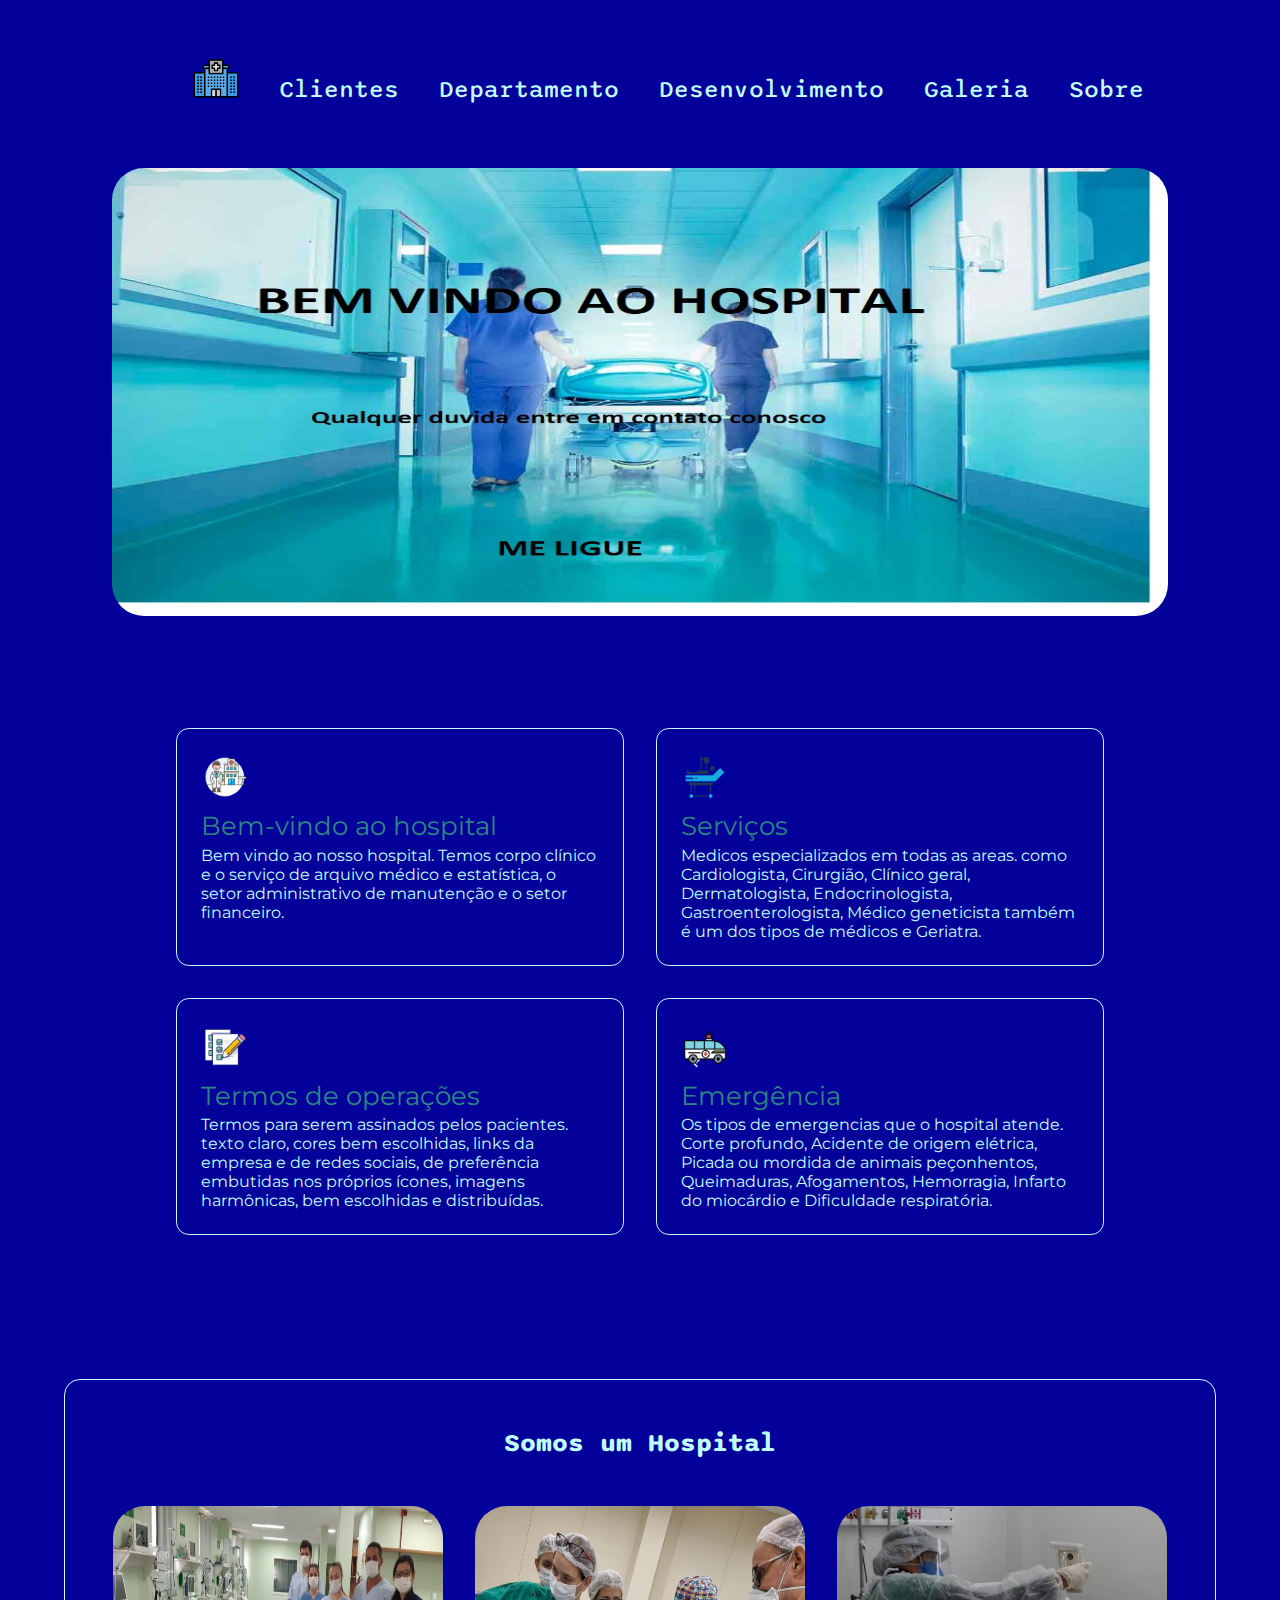
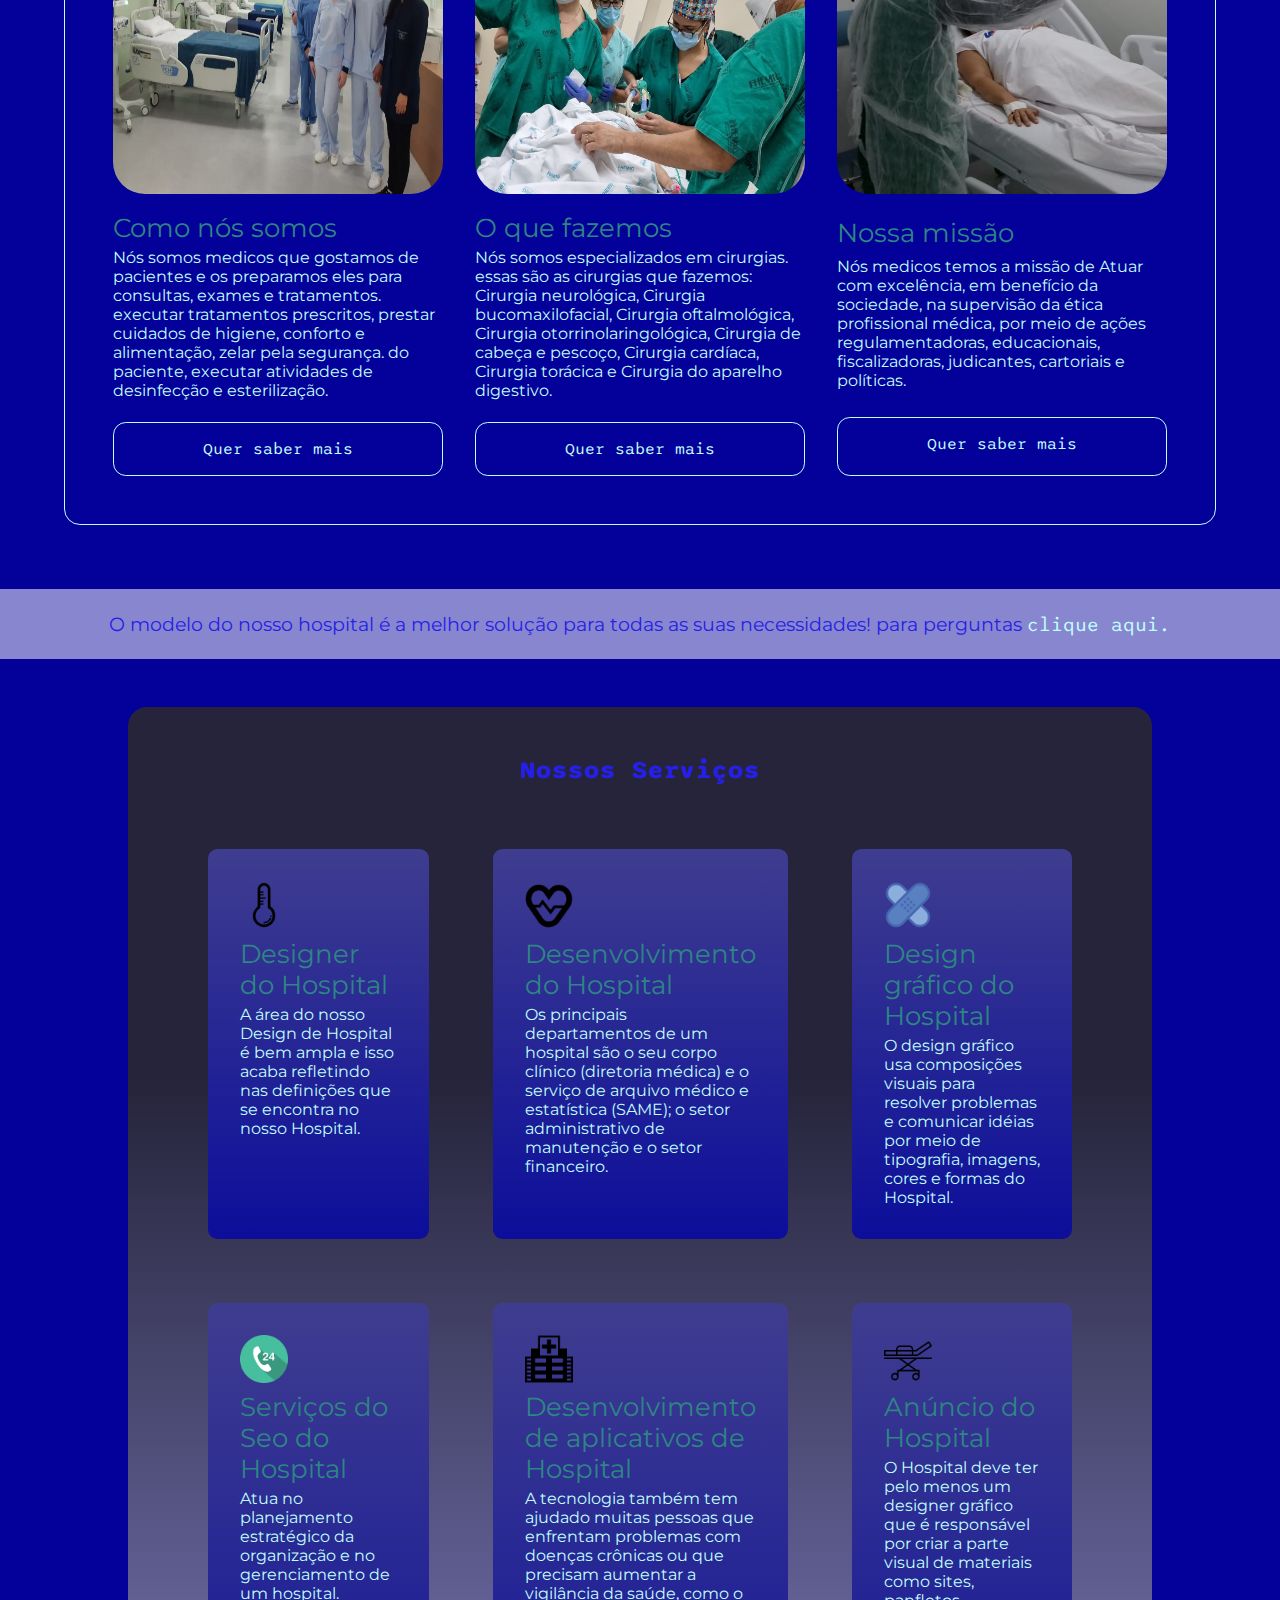
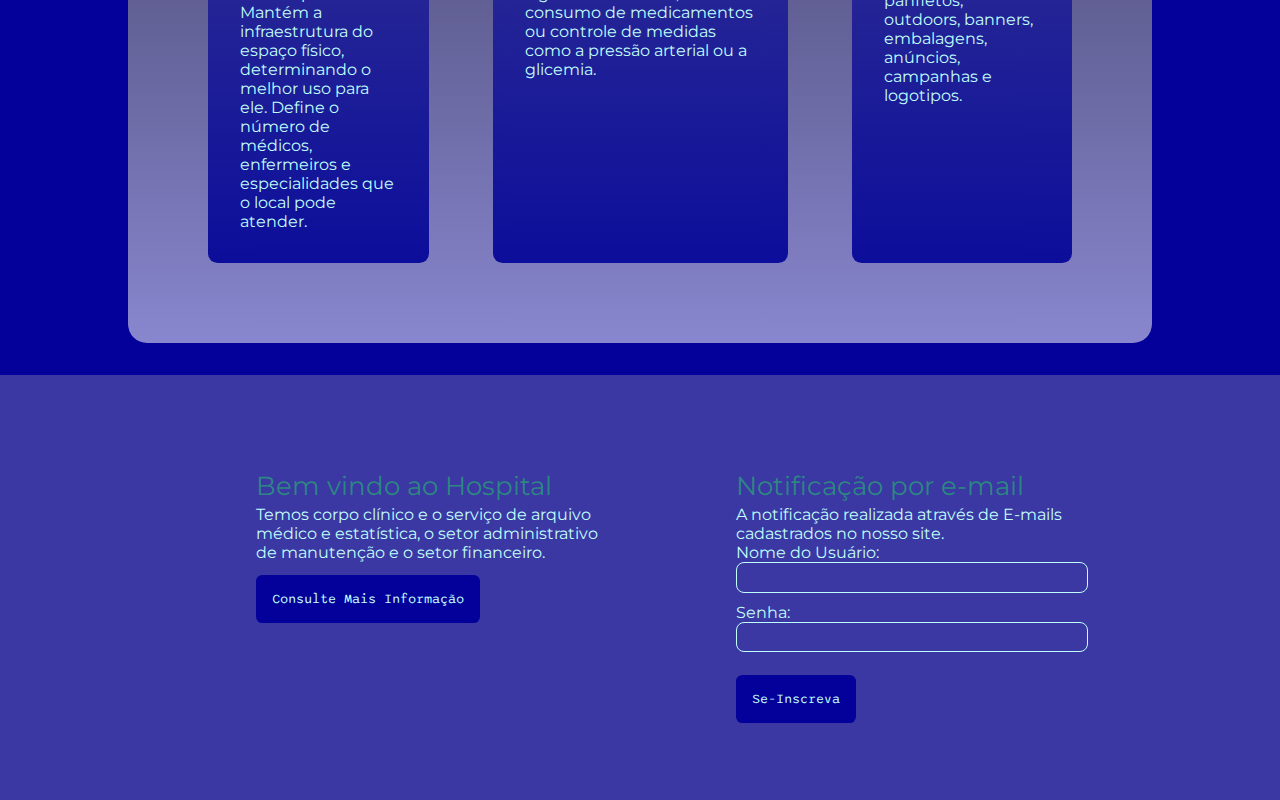
<file: index.html>
<!DOCTYPE html>
<html lang="pt-br">
    <head>
        <meta charset="UTF-8"> 
        <meta http-equiv="X-UA-Compatible" content="IE=edge">
        <meta name="viewport" content="width=device-width, initial-scale=1.0">
        <title>Menu Hospital</title>
        <link rel="shortcut icon" href="./Icons/hospital.ico" type="image/x-icon">
        <link rel="stylesheet" href="./styles/style.css">    
        <script defer src="./js/script.js"></script>
    </head>
    <body>
        <header>
            <section class="cabecalho">
                <div class="cabecalho__links">
                    <img src="./img/hospital.png" class="logo__imagem" alt="logo">
                </div>                
                <div class="cabecalho__links">
                    <a href="./Links-cabeçalho/link__clientes.html" class="cabecalho__link">Clientes</a>
                    <a href="./Links-cabeçalho/link__departamento.html" class="cabecalho__link">Departamento</a>
                    <a href="./Links-cabeçalho/link__desenvolvimento.html" class="cabecalho__link">Desenvolvimento</a>
                    <a href="./Links-cabeçalho/link__galeria.html" class="cabecalho__link">Galeria</a>
                    <a href="./Links-cabeçalho/link__Sobre.html" class="cabecalho__link">Sobre</a>
                </div>
            </section>            
        </header>
        <main>
            <section class="conteudo">
                <img src="./img/hos2.jpg" class="imagem__principal">
                <section class="conteudo__inicial">
                    <div class="conteudo__primeira_divisao">
                        <img src="./img/BV hos.png" class="icone__imagem"> 
                        <p class="subtitulos">Bem-vindo ao hospital</p>
                        <span class="texto__base">Bem vindo ao nosso hospital. Temos corpo clínico e o serviço de arquivo médico e estatística, o setor administrativo de manutenção e o setor financeiro.</span>
                    </div>
                    <div class="conteudo__primeira_divisao">
                        <img src="./img/SE hos.png" class="icone__imagem">                
                        <p class="subtitulos">Serviços</p>             
                        <span class="texto__base">Medicos especializados em todas as areas. como Cardiologista, Cirurgião, Clínico geral, Dermatologista, Endocrinologista, Gastroenterologista, Médico geneticista também é um dos tipos de médicos e Geriatra.</span>
                    </div>
                    <div class="conteudo__primeira_divisao">
                        <img src="./img/TO hos.png" class="icone__imagem">               
                        <p class="subtitulos">Termos de operações </p>                
                        <span class="texto__base">Termos para serem assinados pelos pacientes. texto claro, cores bem escolhidas, links da empresa e de redes sociais, de preferência embutidas nos próprios ícones, imagens harmônicas, bem escolhidas e distribuídas.</span>
                    </div>
                    <div class="conteudo__primeira_divisao">
                        <img src="./img/EM hos.png" class="icone__imagem">               
                        <p class="subtitulos">Emergência</p>                
                        <span class="texto__base">Os tipos de emergencias que o hospital atende. Corte profundo, Acidente de origem elétrica, Picada ou mordida de animais peçonhentos, Queimaduras, Afogamentos, Hemorragia, Infarto do miocárdio e Dificuldade respiratória.</span>
                    </div>
                </section>
                <section class="conteudo__meio">
                    <h2>Somos um Hospital</h2>
                    <section class="conteudo__meio_conteudo">
                        <div class="conteudo__segunda_divisao">
                            <img src="./img/hos3.jpg" class="imagem__secudaria">
                            <p class="subtitulos">Como nós somos</p>
                            <span class="texto__base">Nós somos medicos que gostamos de pacientes e os preparamos eles para consultas, exames e tratamentos. executar tratamentos prescritos, prestar cuidados de higiene, conforto e alimentação, zelar pela segurança. do paciente, executar atividades de desinfecção e esterilização.</span>
                            <a href="Links-saiba-mais/link__01.html" class="conteudo__segunda_divisao_link">Quer saber mais</a>
                        </div>
                        <div class="conteudo__segunda_divisao">
                            <img src="./img/hos4.jpg" class="imagem__secudaria">
                            <p class="subtitulos">O que fazemos</p>
                            <span class="texto__base">Nós somos especializados em cirurgias. essas são as cirurgias que fazemos: Cirurgia neurológica, Cirurgia bucomaxilofacial, Cirurgia oftalmológica, Cirurgia otorrinolaringológica, Cirurgia de cabeça e pescoço, Cirurgia cardíaca, Cirurgia torácica e Cirurgia do aparelho digestivo.</span>                        
                            <a href="Links-saiba-mais/link__02.html" class="conteudo__segunda_divisao_link">Quer saber mais</a>
                        </div>
                        <div class="conteudo__segunda_divisao">
                            <img src="./img/hos5.jpg" class="imagem__secudaria">
                            <p class="subtitulos">Nossa missão</p>
                            <span class="texto__base">Nós medicos temos a missão de Atuar com excelência, em benefício da sociedade, na supervisão da ética profissional médica, por meio de ações regulamentadoras, educacionais, fiscalizadoras, judicantes, cartoriais e políticas.</span>                        
                            <a href="Links-saiba-mais/link__03.html" class="conteudo__segunda_divisao_link">Quer saber mais</a>
                        </div>
                    </section>                
                </section>
                <div class="conteudo__divisao">
                    <span class="texto__divisao">O modelo do nosso hospital é a melhor solução para todas as suas necessidades! para perguntas</span>
                    <a href="Links-saiba-mais/link__04.html" class="conteudo__divisao_link">clique aqui.</a>
                </div>
                <section class="conteudo__final">
                    <h2>Nossos Serviços</h2>
                    <section class="conteudo__final_conteudo">
                        <div class="conteudo__final_divisao">
                            <img src="./img/TM hos.png" class="icone__imagem">    
                            <p class="subtitulos">Designer do Hospital</p>
                            <span class="texto__base">A área do nosso Design de Hospital é bem ampla e isso acaba refletindo nas definições que se encontra no nosso Hospital.</span>                        
                        </div> 
                        <div class="conteudo__final_divisao">
                            <img src="./img/DW hos.png" class="icone__imagem">
                            <p class="subtitulos">Desenvolvimento do Hospital</p>
                            <span class="texto__base">Os principais departamentos de um hospital são o seu corpo clínico (diretoria médica) e o serviço de arquivo médico e estatística (SAME); o setor administrativo de manutenção e o setor financeiro.</span>                        
                        </div>
                        <div class="conteudo__final_divisao">
                            <img src="./img/DG hos.png" class="icone__imagem">
                            <p class="subtitulos">Design gráfico do Hospital</p>
                            <span class="texto__base">O design gráfico usa composições visuais para resolver problemas e comunicar idéias por meio de tipografia, imagens, cores e formas do Hospital.</span>
                        </div>
                        <div class="conteudo__final_divisao">
                            <img src="./img/SS hos.png" class="icone__imagem">
                            <p class="subtitulos">Serviços do Seo do Hospital</p>
                            <span class="texto__base">Atua no planejamento estratégico da organização e no gerenciamento de um hospital. Mantém a infraestrutura do espaço físico, determinando o melhor uso para ele. Define o número de médicos, enfermeiros e especialidades que o local pode atender.</span>
                        </div>
                        <div class="conteudo__final_divisao">
                            <img src="./img/DA hos.png" class="icone__imagem">
                            <p class="subtitulos">Desenvolvimento de aplicativos de Hospital</p>
                            <span class="texto__base">A tecnologia também tem ajudado muitas pessoas que enfrentam problemas com doenças crônicas ou que precisam aumentar a vigilância da saúde, como o consumo de medicamentos ou controle de medidas como a pressão arterial ou a glicemia.</span>
                        </div>
                        <div class="conteudo__final_divisao">
                            <img src="./img/A hos.png" class="icone__imagem">
                            <p class="subtitulos">Anúncio do Hospital</p>
                            <span class="texto__base">O Hospital deve ter pelo menos um designer gráfico que é responsável por criar a parte visual de materiais como sites, panfletos, outdoors, banners, embalagens, anúncios, campanhas e logotipos.</span>
                        </div>
                    </section>
                </section>
            </section>            
        </main>
        <footer>
            <section class="registro">
                <div class="divisao__registro">
                    <p class="subtitulos">Bem vindo ao Hospital</p>
                    <span class="texto__base">Temos corpo clínico e o serviço de arquivo médico e estatística, o setor administrativo de manutenção e o setor financeiro.</span>
                    <form>
                        <button type="button" class="estilo__botao" onclick="info()">Consulte Mais Informação</button> 
                    </form>
                </div>
                <div class="divisao__registro">
                    <p class="subtitulos">Notificação por e-mail</p>
                    <span class="texto__base">A notificação realizada através de E-mails cadastrados no nosso site.</span> 
                    <form class="form__inscricao">
                        <span>
                            <p class="texto__base">Nome do Usuário:</p> 
                            <input type="text" name="user" class="estilo__input">
                        </span>
                        <span>                             
                            <p class="texto__base">Senha:</p>
                            <input type="password" name="password" class="estilo__input">
                        </span>                        
                        <p>
                            <button type="submit" class="estilo__botao">Se-Inscreva</button>
                        </p>
                    </form>
                </div>
            </section>            
        </footer>
    </body>
</html>
</file>
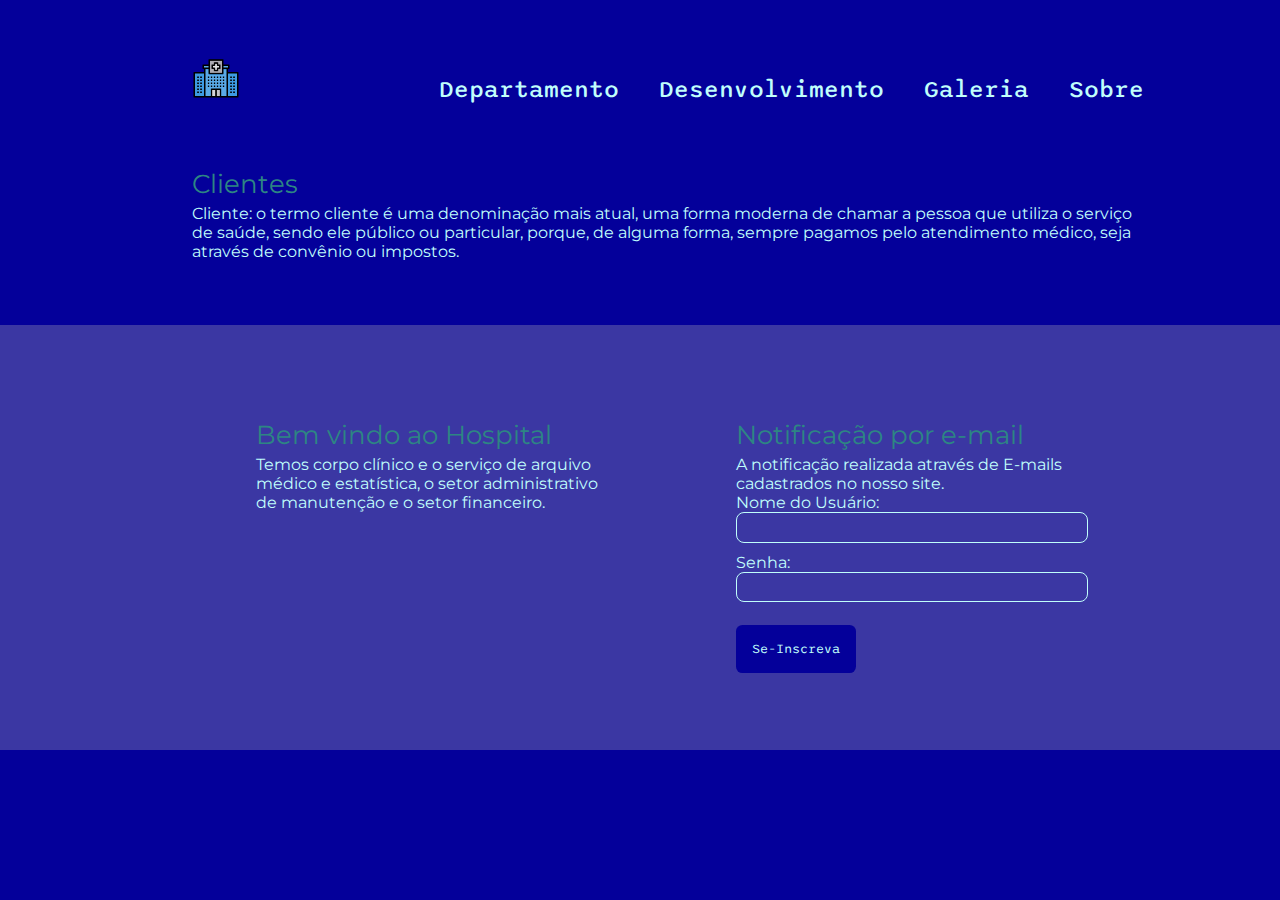
<file: Links-cabeçalho/link__clientes.html>
<!DOCTYPE html>
<html lang="pt-br">
    <head>
        <meta charset="UTF-8"> 
        <meta http-equiv="X-UA-Compatible" content="IE=edge">
        <meta name="viewport" content="width=device-width, initial-scale=1.0">
        <title>Clientes</title>
        <link rel="stylesheet" href="../styles/style.css">
    </head>
    <body>
        <header>
            <section class="cabecalho">
                <div class="cabecalho__links">
                    <a href=".././index.html"><img src="../img/hospital.png" class="logo__imagem" alt="logo"></a>
                </div>
                <div class="cabecalho__links">
                    <a href="link__departamento.html" class="cabecalho__link">Departamento</a>
                    <a href="link__desenvolvimento.html" class="cabecalho__link">Desenvolvimento</a>
                    <a href="link__galeria.html" class="cabecalho__link">Galeria</a>
                    <a href="link__Sobre.html" class="cabecalho__link">Sobre</a>
                </div>
            </section>
        </header>
        <main>            
            <section class="section__dos_links">
                <p class="subtitulos">Clientes</p>
                <span class="texto__base">
                    Cliente: o termo cliente é uma denominação mais atual, uma forma moderna de chamar a pessoa que utiliza o serviço de saúde, sendo ele público ou particular, porque, de alguma forma, sempre pagamos pelo atendimento médico, seja através de convênio ou impostos.
                </span>
            </section>            
        </main>
        <footer>
            <section class="registro">
                <div class="divisao__registro">
                    <p class="subtitulos">Bem vindo ao Hospital</p>
                    <span class="texto__base">Temos corpo clínico e o serviço de arquivo médico e estatística, o setor administrativo de manutenção e o setor financeiro.</span>                    
                </div>
                <div class="divisao__registro">
                    <p class="subtitulos">Notificação por e-mail</p>
                    <span class="texto__base">A notificação realizada através de E-mails cadastrados no nosso site.</span> 
                    <form class="form__inscricao">
                        <span>
                            <p class="texto__base">Nome do Usuário:</p> 
                            <input type="text" name="user" class="estilo__input">
                        </span>
                        <span>
                            <p class="texto__base">Senha:</p>
                            <input type="password" name="password" class="estilo__input">
                        </span>
                        <p>
                            <button type="submit" class="estilo__botao">Se-Inscreva</button>
                        </p>
                    </form>
                </div>
            </section>
        </footer>
    </body>
</html>
</file>
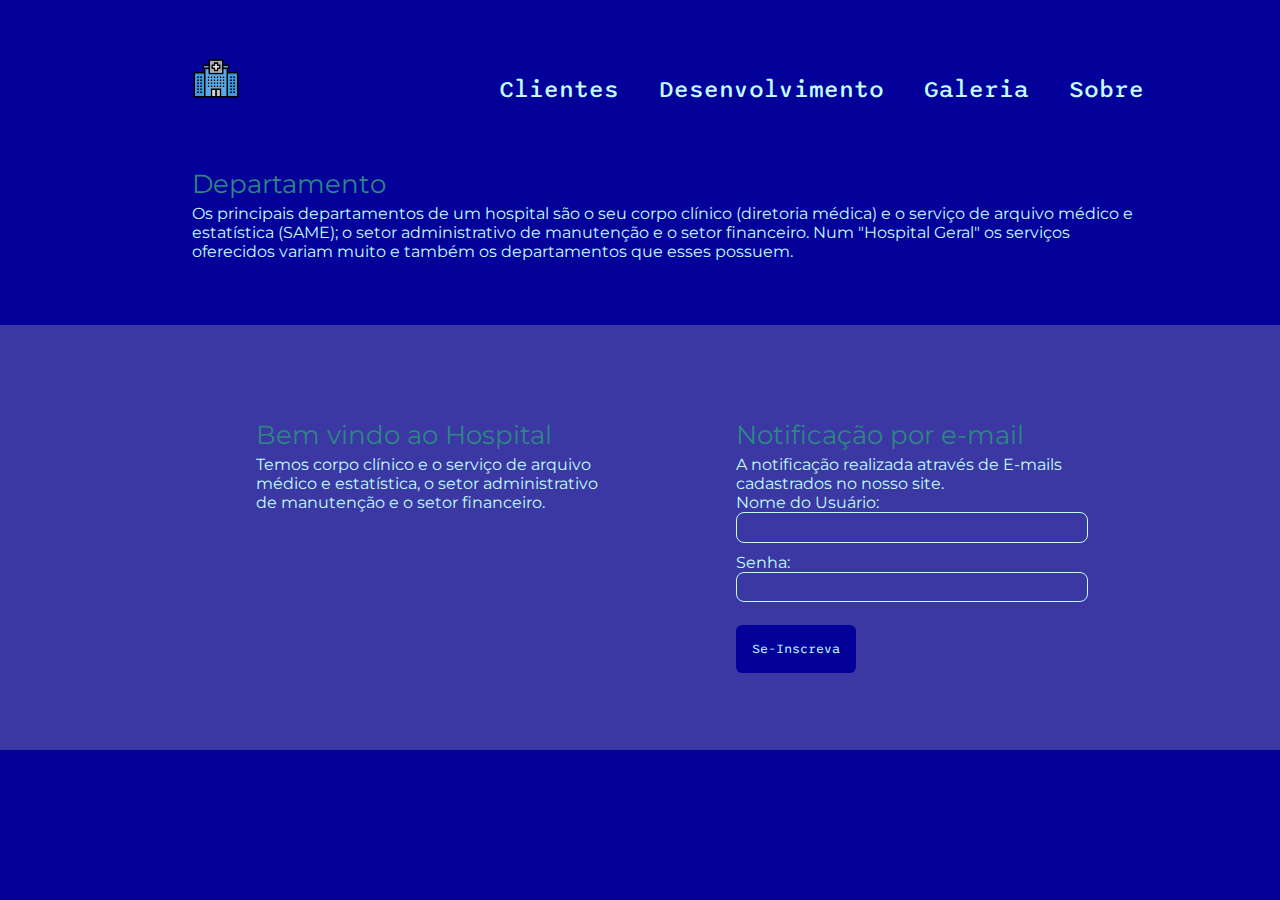
<file: Links-cabeçalho/link__departamento.html>
<!DOCTYPE html>
<html lang="pt-br">
    <head>
        <meta charset="UTF-8"> 
        <meta http-equiv="X-UA-Compatible" content="IE=edge">
        <meta name="viewport" content="width=device-width, initial-scale=1.0">
        <title>Departamento</title>
        <link rel="stylesheet" href="../styles/style.css">
    </head>
    <body>
        <header>
            <section class="cabecalho">
                <div class="cabecalho__links">
                    <a href=".././index.html"><img src="../img/hospital.png" class="logo__imagem" alt="logo"></a>
                </div>
                <div class="cabecalho__links">
                    <a href="link__clientes.html" class="cabecalho__link">Clientes</a>
                    <a href="link__desenvolvimento.html" class="cabecalho__link">Desenvolvimento</a>
                    <a href="link__galeria.html" class="cabecalho__link">Galeria</a>
                    <a href="link__Sobre.html" class="cabecalho__link">Sobre</a>
                </div>
            </section>
        </header>
        <main>
            <section class="section__dos_links">
                <p class="subtitulos">Departamento</p>
                <span class="texto__base">
                    Os principais departamentos de um hospital são o seu corpo clínico (diretoria médica) e o serviço de arquivo médico e estatística (SAME); o setor administrativo de manutenção e o setor financeiro. Num "Hospital Geral" os serviços oferecidos variam muito e também os departamentos que esses possuem.
                </span>
            </section>
        </main>
        <footer>
            <section class="registro">
                <div class="divisao__registro">
                    <p class="subtitulos">Bem vindo ao Hospital</p>
                    <span class="texto__base">Temos corpo clínico e o serviço de arquivo médico e estatística, o setor administrativo de manutenção e o setor financeiro.</span>                    
                </div>
                <div class="divisao__registro">
                    <p class="subtitulos">Notificação por e-mail</p>
                    <span class="texto__base">A notificação realizada através de E-mails cadastrados no nosso site.</span> 
                    <form class="form__inscricao">
                        <span>
                            <p class="texto__base">Nome do Usuário:</p> 
                            <input type="text" name="user" class="estilo__input">
                        </span>
                        <span>
                            <p class="texto__base">Senha:</p>
                            <input type="password" name="password" class="estilo__input">
                        </span>
                        <p>
                            <button type="submit" class="estilo__botao">Se-Inscreva</button>
                        </p>
                    </form>
                </div>
            </section>
        </footer>
    </body>
</html>
</file>
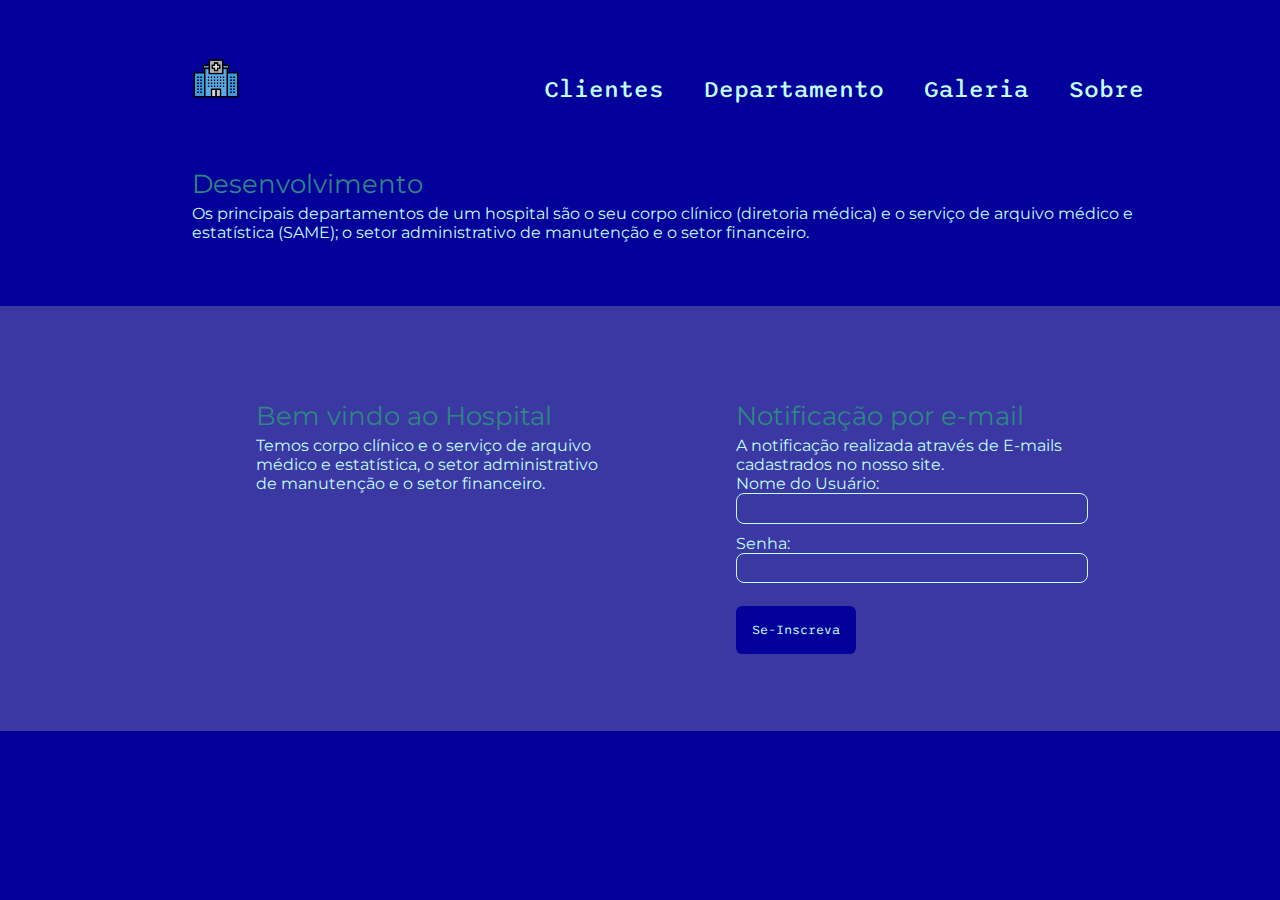
<file: Links-cabeçalho/link__desenvolvimento.html>
<!DOCTYPE html>
<html lang="pt-br">
    <head>
        <meta charset="UTF-8"> 
        <meta http-equiv="X-UA-Compatible" content="IE=edge">
        <meta name="viewport" content="width=device-width, initial-scale=1.0">
        <title>Desenvolvimento</title>
        <link rel="stylesheet" href="../styles/style.css">
    </head>
    <body>
        <header>
            <section class="cabecalho">
                <div class="cabecalho__links">
                    <a href=".././index.html"><img src="../img/hospital.png" class="logo__imagem" alt="logo"></a>
                </div>
                <div class="cabecalho__links">
                    <a href="link__clientes.html" class="cabecalho__link">Clientes</a>
                    <a href="link__departamento.html" class="cabecalho__link">Departamento</a>                    
                    <a href="link__galeria.html" class="cabecalho__link">Galeria</a>
                    <a href="link__Sobre.html" class="cabecalho__link">Sobre</a>
                </div>
            </section>
        </header>
        <main>
            <section class="section__dos_links">
                <p class="subtitulos">Desenvolvimento</p>
                <span class="texto__base">
                    Os principais departamentos de um hospital são o seu corpo clínico (diretoria médica) e o serviço de arquivo médico e estatística (SAME); o setor administrativo de manutenção e o setor financeiro.
                </span>
            </section>            
        </main>
        <footer>
            <section class="registro">
                <div class="divisao__registro">
                    <p class="subtitulos">Bem vindo ao Hospital</p>
                    <span class="texto__base">Temos corpo clínico e o serviço de arquivo médico e estatística, o setor administrativo de manutenção e o setor financeiro.</span>                    
                </div>
                <div class="divisao__registro">
                    <p class="subtitulos">Notificação por e-mail</p>
                    <span class="texto__base">A notificação realizada através de E-mails cadastrados no nosso site.</span> 
                    <form class="form__inscricao">
                        <span>
                            <p class="texto__base">Nome do Usuário:</p> 
                            <input type="text" name="user" class="estilo__input">
                        </span>
                        <span>
                            <p class="texto__base">Senha:</p>
                            <input type="password" name="password" class="estilo__input">
                        </span>
                        <p>
                            <button type="submit" class="estilo__botao">Se-Inscreva</button>
                        </p>
                    </form>
                </div>
            </section>
        </footer>
    </body>
</html>
</file>
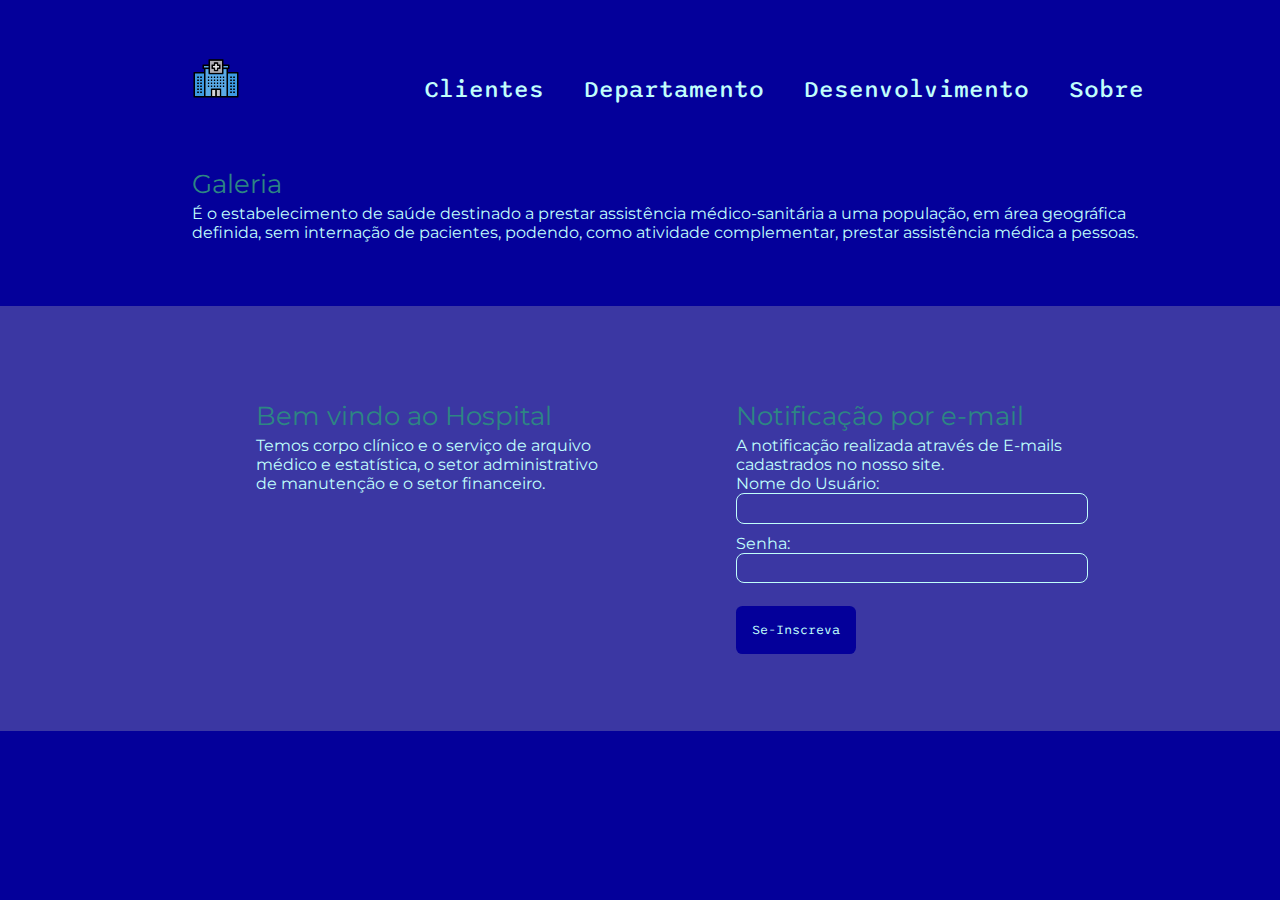
<file: Links-cabeçalho/link__galeria.html>
<!DOCTYPE html>
<html lang="pt-br">
    <head>
        <meta charset="UTF-8"> 
        <meta http-equiv="X-UA-Compatible" content="IE=edge">
        <meta name="viewport" content="width=device-width, initial-scale=1.0">
        <title>Galeria</title>
        <link rel="stylesheet" href="../styles/style.css">
    </head>
    <body>
        <header>
            <section class="cabecalho">
                <div class="cabecalho__links">
                    <a href=".././index.html"><img src="../img/hospital.png" class="logo__imagem" alt="logo"></a>
                </div>
                <div class="cabecalho__links">
                    <a href="link__clientes.html" class="cabecalho__link">Clientes</a>
                    <a href="link__departamento.html" class="cabecalho__link">Departamento</a>
                    <a href="link__desenvolvimento.html" class="cabecalho__link">Desenvolvimento</a>                    
                    <a href="link__Sobre.html" class="cabecalho__link">Sobre</a>
                </div>
            </section>
        </header>
        <main>
            <section class="section__dos_links">
                <p class="subtitulos">Galeria</p>
                <span class="texto__base">
                    É o estabelecimento de saúde destinado a prestar assistência médico-sanitária a uma população, em área geográfica definida, sem internação de pacientes, podendo, como atividade complementar, prestar assistência médica a pessoas.
                </span>
            </section>
        </main>
        <footer>
            <section class="registro">
                <div class="divisao__registro">
                    <p class="subtitulos">Bem vindo ao Hospital</p>
                    <span class="texto__base">Temos corpo clínico e o serviço de arquivo médico e estatística, o setor administrativo de manutenção e o setor financeiro.</span>                    
                </div>
                <div class="divisao__registro">
                    <p class="subtitulos">Notificação por e-mail</p>
                    <span class="texto__base">A notificação realizada através de E-mails cadastrados no nosso site.</span> 
                    <form class="form__inscricao">
                        <span>
                            <p class="texto__base">Nome do Usuário:</p> 
                            <input type="text" name="user" class="estilo__input">
                        </span>
                        <span>
                            <p class="texto__base">Senha:</p>
                            <input type="password" name="password" class="estilo__input">
                        </span>
                        <p>
                            <button type="submit" class="estilo__botao">Se-Inscreva</button>
                        </p>
                    </form>
                </div>
            </section>
        </footer>
    </body>
</html>
</file>
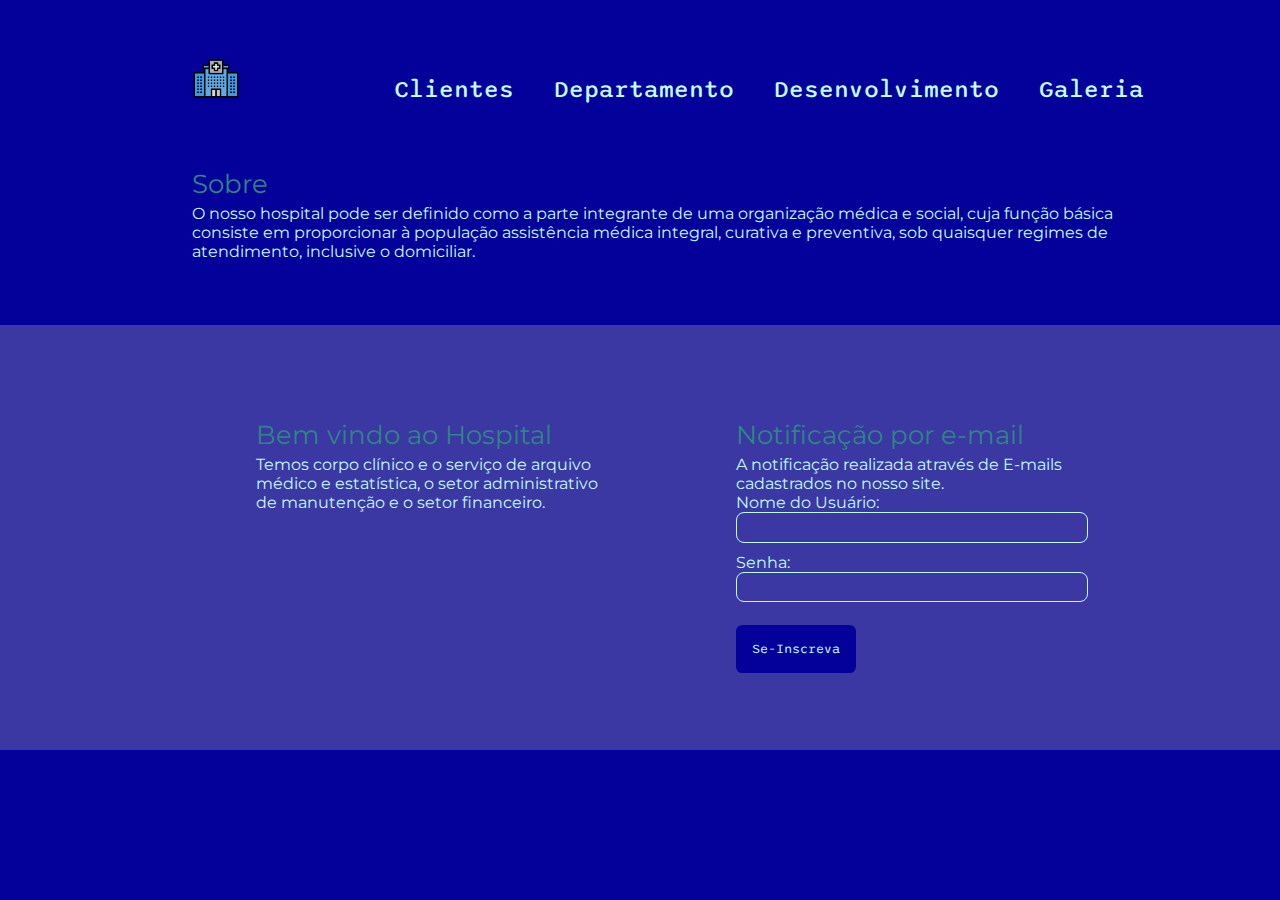
<file: Links-cabeçalho/link__Sobre.html>
<!DOCTYPE html>
<html lang="pt-br">
    <head>
        <meta charset="UTF-8"> 
        <meta http-equiv="X-UA-Compatible" content="IE=edge">
        <meta name="viewport" content="width=device-width, initial-scale=1.0">
        <title>Sobre</title>
        <link rel="stylesheet" href="../styles/style.css">
    </head>
    <body>
        <header>
            <section class="cabecalho">
                <div class="cabecalho__links">
                    <a href=".././index.html"><img src="../img/hospital.png" class="logo__imagem" alt="logo"></a>
                </div>
                <div class="cabecalho__links">
                    <a href="link__clientes.html" class="cabecalho__link">Clientes</a>
                    <a href="link__departamento.html" class="cabecalho__link">Departamento</a>
                    <a href="link__desenvolvimento.html" class="cabecalho__link">Desenvolvimento</a>
                    <a href="link__galeria.html" class="cabecalho__link">Galeria</a>                    
                </div>
            </section>
        </header>
        <main>
            <section class="section__dos_links">
                <p class="subtitulos">Sobre</p>
                <span class="texto__base">
                    O nosso hospital pode ser definido como a parte integrante de uma organização médica e social, cuja função básica consiste em proporcionar à população assistência médica integral, curativa e preventiva, sob quaisquer regimes de atendimento, inclusive o domiciliar.
                </span>
            </section>            
        </main>
        <footer>
            <section class="registro">
                <div class="divisao__registro">
                    <p class="subtitulos">Bem vindo ao Hospital</p>
                    <span class="texto__base">Temos corpo clínico e o serviço de arquivo médico e estatística, o setor administrativo de manutenção e o setor financeiro.</span>                    
                </div>
                <div class="divisao__registro">
                    <p class="subtitulos">Notificação por e-mail</p>
                    <span class="texto__base">A notificação realizada através de E-mails cadastrados no nosso site.</span> 
                    <form class="form__inscricao">
                        <span>
                            <p class="texto__base">Nome do Usuário:</p> 
                            <input type="text" name="user" class="estilo__input">
                        </span>
                        <span>
                            <p class="texto__base">Senha:</p>
                            <input type="password" name="password" class="estilo__input">
                        </span>
                        <p>
                            <button type="submit" class="estilo__botao">Se-Inscreva</button>
                        </p>
                    </form>
                </div>
            </section>
        </footer>
    </body>
</html>
</file>
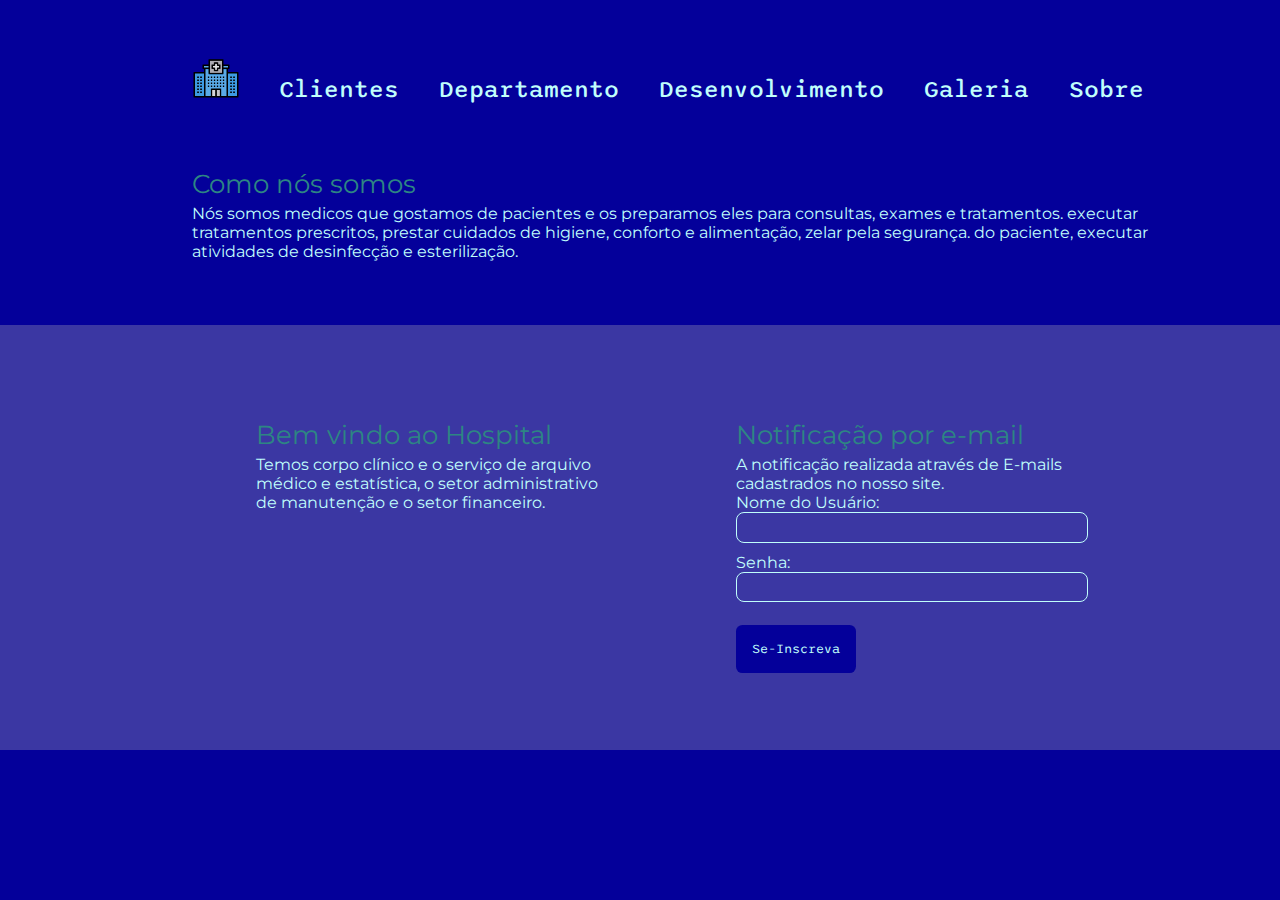
<file: Links-saiba-mais/link__01.html>
<!DOCTYPE html>
<html lang="pt-br">
    <head>
        <meta charset="UTF-8"> 
        <meta http-equiv="X-UA-Compatible" content="IE=edge">
        <meta name="viewport" content="width=device-width, initial-scale=1.0">
        <title>Como nós somos</title>
        <link rel="stylesheet" href="../styles/style.css">
    </head>
    <body>
        <header>
            <section class="cabecalho">
                <div class="cabecalho__links">
                    <a href=".././index.html"><img src="../img/hospital.png" class="logo__imagem" alt="logo"></a>
                </div>
                <div class="cabecalho__links">
                    <a href="../Links-cabeçalho/link__clientes.html" class="cabecalho__link">Clientes</a>
                    <a href="../Links-cabeçalho/link__departamento.html" class="cabecalho__link">Departamento</a>
                    <a href="../Links-cabeçalho/link__desenvolvimento.html" class="cabecalho__link">Desenvolvimento</a>
                    <a href="../Links-cabeçalho/link__galeria.html" class="cabecalho__link">Galeria</a>
                    <a href="../Links-cabeçalho/link__Sobre.html" class="cabecalho__link">Sobre</a>
                </div>                
            </section>
        </header>
        <main>
            <section class="section__dos_links">
                <p class="subtitulos">Como nós somos</p>
                <span class="texto__base">
                    Nós somos medicos que gostamos de pacientes e os preparamos eles para consultas, exames e tratamentos. executar tratamentos prescritos, prestar cuidados de higiene, conforto e alimentação, zelar pela segurança. do paciente, executar atividades de desinfecção e esterilização.
                </span>
            </section>            
        </main>
        <footer>
            <section class="registro">
                <div class="divisao__registro">
                    <p class="subtitulos">Bem vindo ao Hospital</p>
                    <span class="texto__base">Temos corpo clínico e o serviço de arquivo médico e estatística, o setor administrativo de manutenção e o setor financeiro.</span>                    
                </div>
                <div class="divisao__registro">
                    <p class="subtitulos">Notificação por e-mail</p>
                    <span class="texto__base">A notificação realizada através de E-mails cadastrados no nosso site.</span> 
                    <form class="form__inscricao">
                        <span>
                            <p class="texto__base">Nome do Usuário:</p> 
                            <input type="text" name="user" class="estilo__input">
                        </span>
                        <span>                             
                            <p class="texto__base">Senha:</p>
                            <input type="password" name="password" class="estilo__input">
                        </span>                        
                        <p>
                            <button type="submit" class="estilo__botao">Se-Inscreva</button>
                        </p>
                    </form>
                </div>
            </section>            
        </footer>
    </body>
</html>
</file>
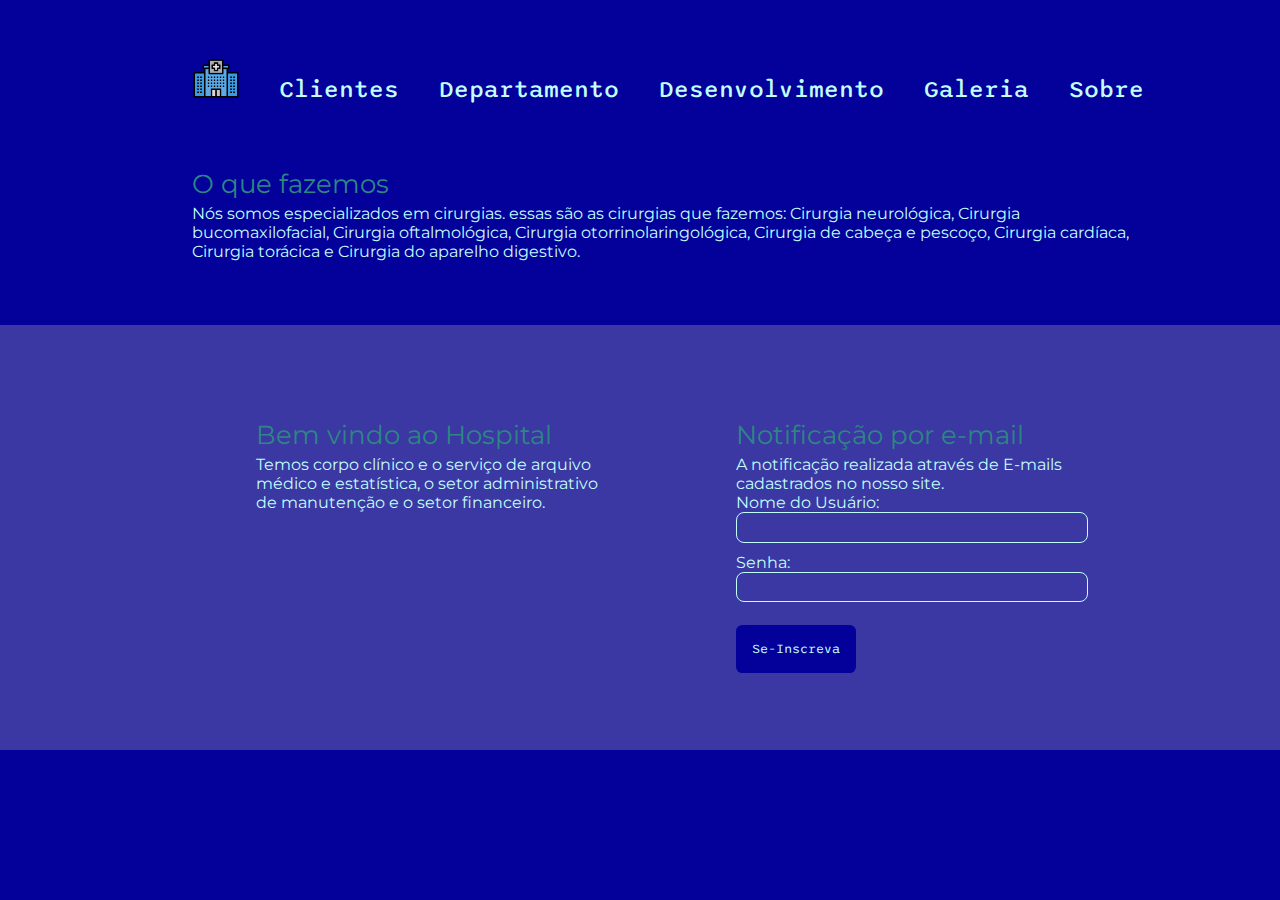
<file: Links-saiba-mais/link__02.html>
<!DOCTYPE html>
<html lang="pt-br">
    <head>
        <meta charset="UTF-8"> 
        <meta http-equiv="X-UA-Compatible" content="IE=edge">
        <meta name="viewport" content="width=device-width, initial-scale=1.0">
        <title>O que fazemos</title>
        <link rel="stylesheet" href="../styles/style.css">
    </head>
    <body>
        <header>
            <section class="cabecalho">
                <div class="cabecalho__links">
                    <a href=".././index.html"><img src="../img/hospital.png" class="logo__imagem" alt="logo"></a>
                </div>
                <div class="cabecalho__links">
                    <a href="../Links-cabeçalho/link__clientes.html" class="cabecalho__link">Clientes</a>
                    <a href="../Links-cabeçalho/link__departamento.html" class="cabecalho__link">Departamento</a>
                    <a href="../Links-cabeçalho/link__desenvolvimento.html" class="cabecalho__link">Desenvolvimento</a>
                    <a href="../Links-cabeçalho/link__galeria.html" class="cabecalho__link">Galeria</a>
                    <a href="../Links-cabeçalho/link__Sobre.html" class="cabecalho__link">Sobre</a>
                </div>            
            </section>
        </header>
        <main>
            <section class="section__dos_links">
                <p class="subtitulos">O que fazemos</p>
                <span class="texto__base">
                    Nós somos especializados em cirurgias. essas são as cirurgias que fazemos: Cirurgia neurológica, Cirurgia bucomaxilofacial, Cirurgia oftalmológica, Cirurgia otorrinolaringológica, Cirurgia de cabeça e pescoço, Cirurgia cardíaca, Cirurgia torácica e Cirurgia do aparelho digestivo.
                </span>
            </section>            
        </main>
        <footer>
            <section class="registro">
                <div class="divisao__registro">
                    <p class="subtitulos">Bem vindo ao Hospital</p>
                    <span class="texto__base">Temos corpo clínico e o serviço de arquivo médico e estatística, o setor administrativo de manutenção e o setor financeiro.</span>                    
                </div>
                <div class="divisao__registro">
                    <p class="subtitulos">Notificação por e-mail</p>
                    <span class="texto__base">A notificação realizada através de E-mails cadastrados no nosso site.</span> 
                    <form class="form__inscricao">
                        <span>
                            <p class="texto__base">Nome do Usuário:</p> 
                            <input type="text" name="user" class="estilo__input">
                        </span>
                        <span>                             
                            <p class="texto__base">Senha:</p>
                            <input type="password" name="password" class="estilo__input">
                        </span>                        
                        <p>
                            <button type="submit" class="estilo__botao">Se-Inscreva</button>
                        </p>
                    </form>
                </div>
            </section>            
        </footer>
    </body>
</html>
</file>
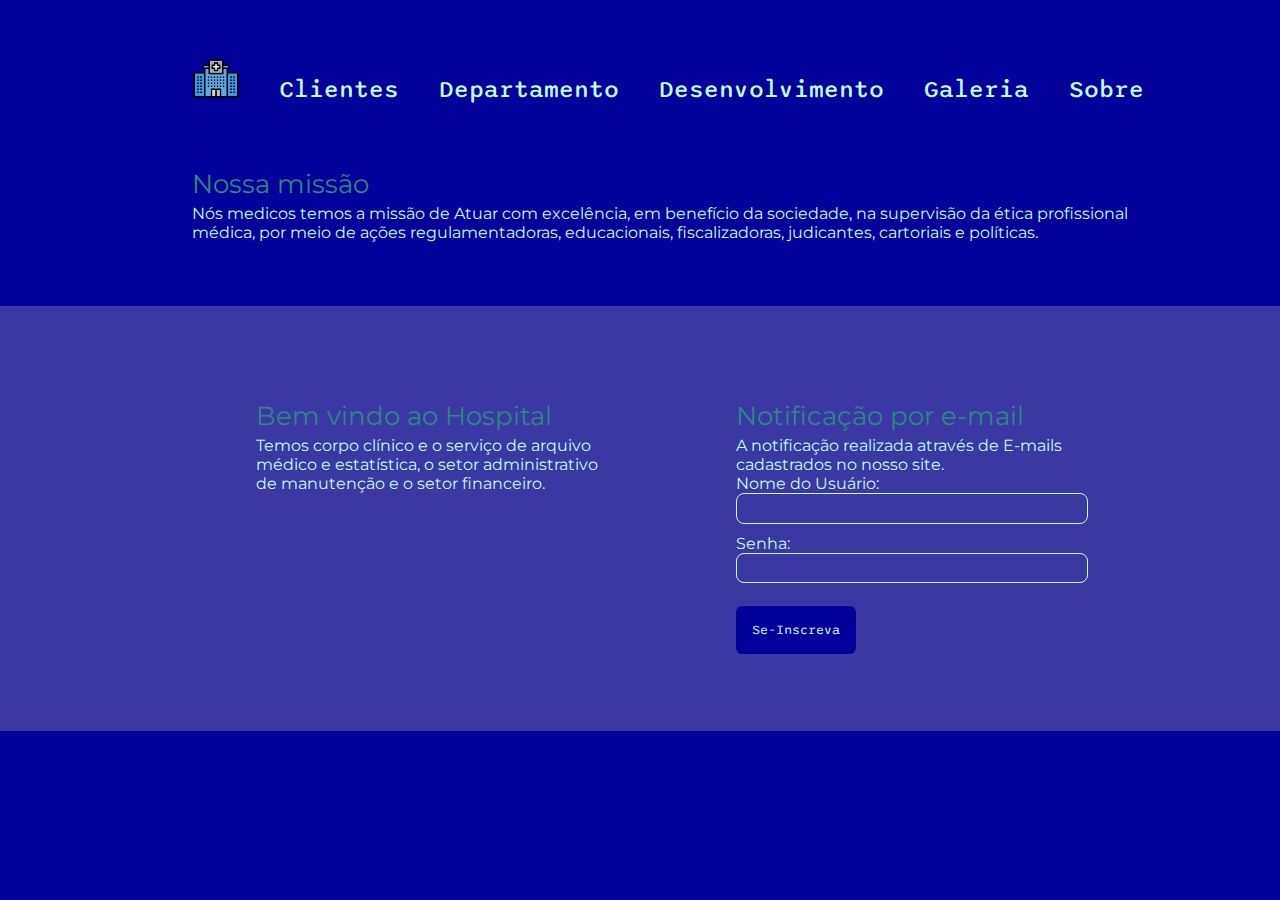
<file: Links-saiba-mais/link__03.html>
<!DOCTYPE html>
<html lang="pt-br">
    <head>
        <meta charset="UTF-8"> 
        <meta http-equiv="X-UA-Compatible" content="IE=edge">
        <meta name="viewport" content="width=device-width, initial-scale=1.0">
        <title>Nossa missão</title>
        <link rel="stylesheet" href="../styles/style.css">
    </head>
    <body>
        <header>
            <section class="cabecalho">
                <div class="cabecalho__links">
                    <a href=".././index.html"><img src="../img/hospital.png" class="logo__imagem" alt="logo"></a>
                </div>
                <div class="cabecalho__links">
                    <a href="../Links-cabeçalho/link__clientes.html" class="cabecalho__link">Clientes</a>
                    <a href="../Links-cabeçalho/link__departamento.html" class="cabecalho__link">Departamento</a>
                    <a href="../Links-cabeçalho/link__desenvolvimento.html" class="cabecalho__link">Desenvolvimento</a>
                    <a href="../Links-cabeçalho/link__galeria.html" class="cabecalho__link">Galeria</a>
                    <a href="../Links-cabeçalho/link__Sobre.html" class="cabecalho__link">Sobre</a>
                </div>            
            </section>
        </header>
        <main>
            <section class="section__dos_links">
                <p class="subtitulos">Nossa missão</p>
                <span class="texto__base">Nós medicos temos a missão de Atuar com excelência, em benefício da sociedade, na supervisão da ética profissional médica, por meio de ações regulamentadoras, educacionais, fiscalizadoras, judicantes, cartoriais e políticas.</span>
            </section>            
        </main>
        <footer>
            <section class="registro">
                <div class="divisao__registro">
                    <p class="subtitulos">Bem vindo ao Hospital</p>
                    <span class="texto__base">Temos corpo clínico e o serviço de arquivo médico e estatística, o setor administrativo de manutenção e o setor financeiro.</span>                    
                </div>
                <div class="divisao__registro">
                    <p class="subtitulos">Notificação por e-mail</p>
                    <span class="texto__base">A notificação realizada através de E-mails cadastrados no nosso site.</span> 
                    <form class="form__inscricao">
                        <span>
                            <p class="texto__base">Nome do Usuário:</p> 
                            <input type="text" name="user" class="estilo__input">
                        </span>
                        <span>                             
                            <p class="texto__base">Senha:</p>
                            <input type="password" name="password" class="estilo__input">
                        </span>                        
                        <p>
                            <button type="submit" class="estilo__botao">Se-Inscreva</button>
                        </p>
                    </form>
                </div>
            </section>            
        </footer>
    </body>
</html>
</file>
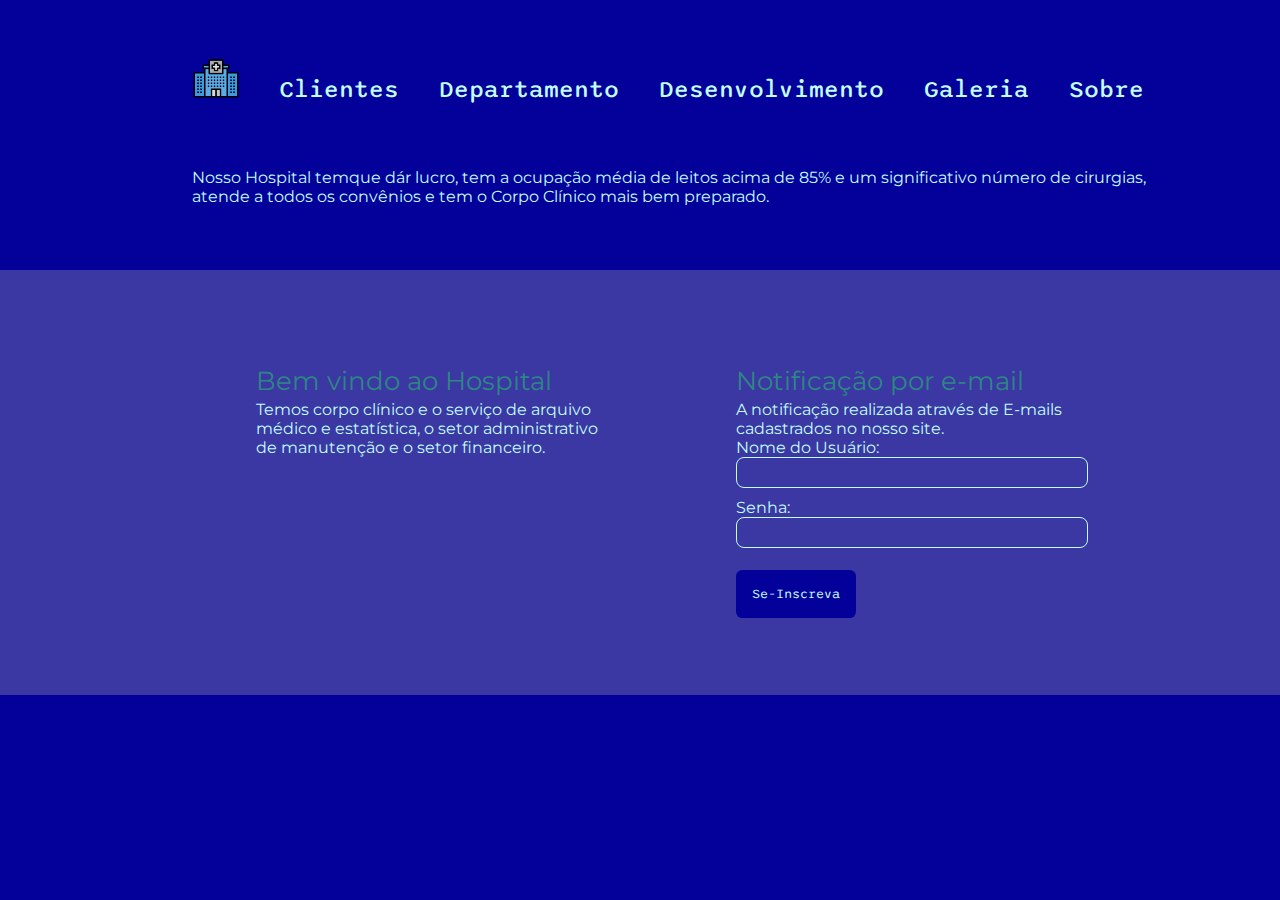
<file: Links-saiba-mais/link__04.html>
<!DOCTYPE html>
<html lang="pt-br">
    <head>
        <meta charset="UTF-8"> 
        <meta http-equiv="X-UA-Compatible" content="IE=edge">
        <meta name="viewport" content="width=device-width, initial-scale=1.0">
        <title>Quer saber mais</title>
        <link rel="stylesheet" href="../styles/style.css">
    </head>
    <body>
        <header>
            <section class="cabecalho">
                <div class="cabecalho__links">
                    <a href=".././index.html"><img src="../img/hospital.png" class="logo__imagem" alt="logo"></a>
                </div>
                <div class="cabecalho__links">
                    <a href="../Links-cabeçalho/link__clientes.html" class="cabecalho__link">Clientes</a>
                    <a href="../Links-cabeçalho/link__departamento.html" class="cabecalho__link">Departamento</a>
                    <a href="../Links-cabeçalho/link__desenvolvimento.html" class="cabecalho__link">Desenvolvimento</a>
                    <a href="../Links-cabeçalho/link__galeria.html" class="cabecalho__link">Galeria</a>
                    <a href="../Links-cabeçalho/link__Sobre.html" class="cabecalho__link">Sobre</a>
                </div>            
            </section>
        </header>
        <main>
            <section class="section__dos_links">
                <span class="texto__base">Nosso Hospital temque dár lucro, tem a ocupação média de leitos acima de 85% e um significativo número de cirurgias, atende a todos os convênios e tem o Corpo Clínico mais bem preparado.</span>
            </section>
        </main>
        <footer>
            <section class="registro">
                <div class="divisao__registro">
                    <p class="subtitulos">Bem vindo ao Hospital</p>
                    <span class="texto__base">Temos corpo clínico e o serviço de arquivo médico e estatística, o setor administrativo de manutenção e o setor financeiro.</span>                    
                </div>
                <div class="divisao__registro">
                    <p class="subtitulos">Notificação por e-mail</p>
                    <span class="texto__base">A notificação realizada através de E-mails cadastrados no nosso site.</span> 
                    <form class="form__inscricao">
                        <span>
                            <p class="texto__base">Nome do Usuário:</p> 
                            <input type="text" name="user" class="estilo__input">
                        </span>
                        <span>                             
                            <p class="texto__base">Senha:</p>
                            <input type="password" name="password" class="estilo__input">
                        </span>                        
                        <p>
                            <button type="submit" class="estilo__botao">Se-Inscreva</button>
                        </p>
                    </form>
                </div>
            </section>            
        </footer>
    </body>    
</html>
</file>
<file: styles/style.css>
@import url(header.css);
@import url(main.css);
@import url(footer.css);
@import url('https://fonts.googleapis.com/css2?family=Sono:wght@300;500&display=swap');
@import url('https://fonts.googleapis.com/css2?family=Montserrat&display=swap');
/* #251fe7 */
:root {
    --cor-de-fundo: #04009A;
    --cor-de-fundo-do-link: #8886ce;
    --cor-de-fundo-do-footer: #3b37a3;
    
    --cor-fonte: #C0FEFC;
    --cor-fonte-subtitulos: #2d8683;
    --cor-fonte-link: #251fe7;
    
    --fonte-do-link: 'Sono', sans-serif;
    --fonte-do-texto:  'Montserrat', sans-serif;
}

* {
    box-sizing: border-box;
    padding: 0;
    margin: 0;
}

body {
    background-color: var(--cor-de-fundo);    
    max-width: 100%;
}

.icone__imagem {
    width: 3rem;
    height: 3rem;
}

.subtitulos {
    color: var(--cor-fonte-subtitulos);
    font-family: var(--fonte-do-texto);
    font-size: 1.6rem;
    margin-top: 0.3rem;    
    margin-bottom: 0.3rem;    
}

.texto__base {
    color: var(--cor-fonte);
    font-family: var(--fonte-do-texto);
    font-size: 1rem;
}

.section__dos_links {
    max-width: 80%;
    margin: 4% 10% 5% 15%;    
}
</file>
